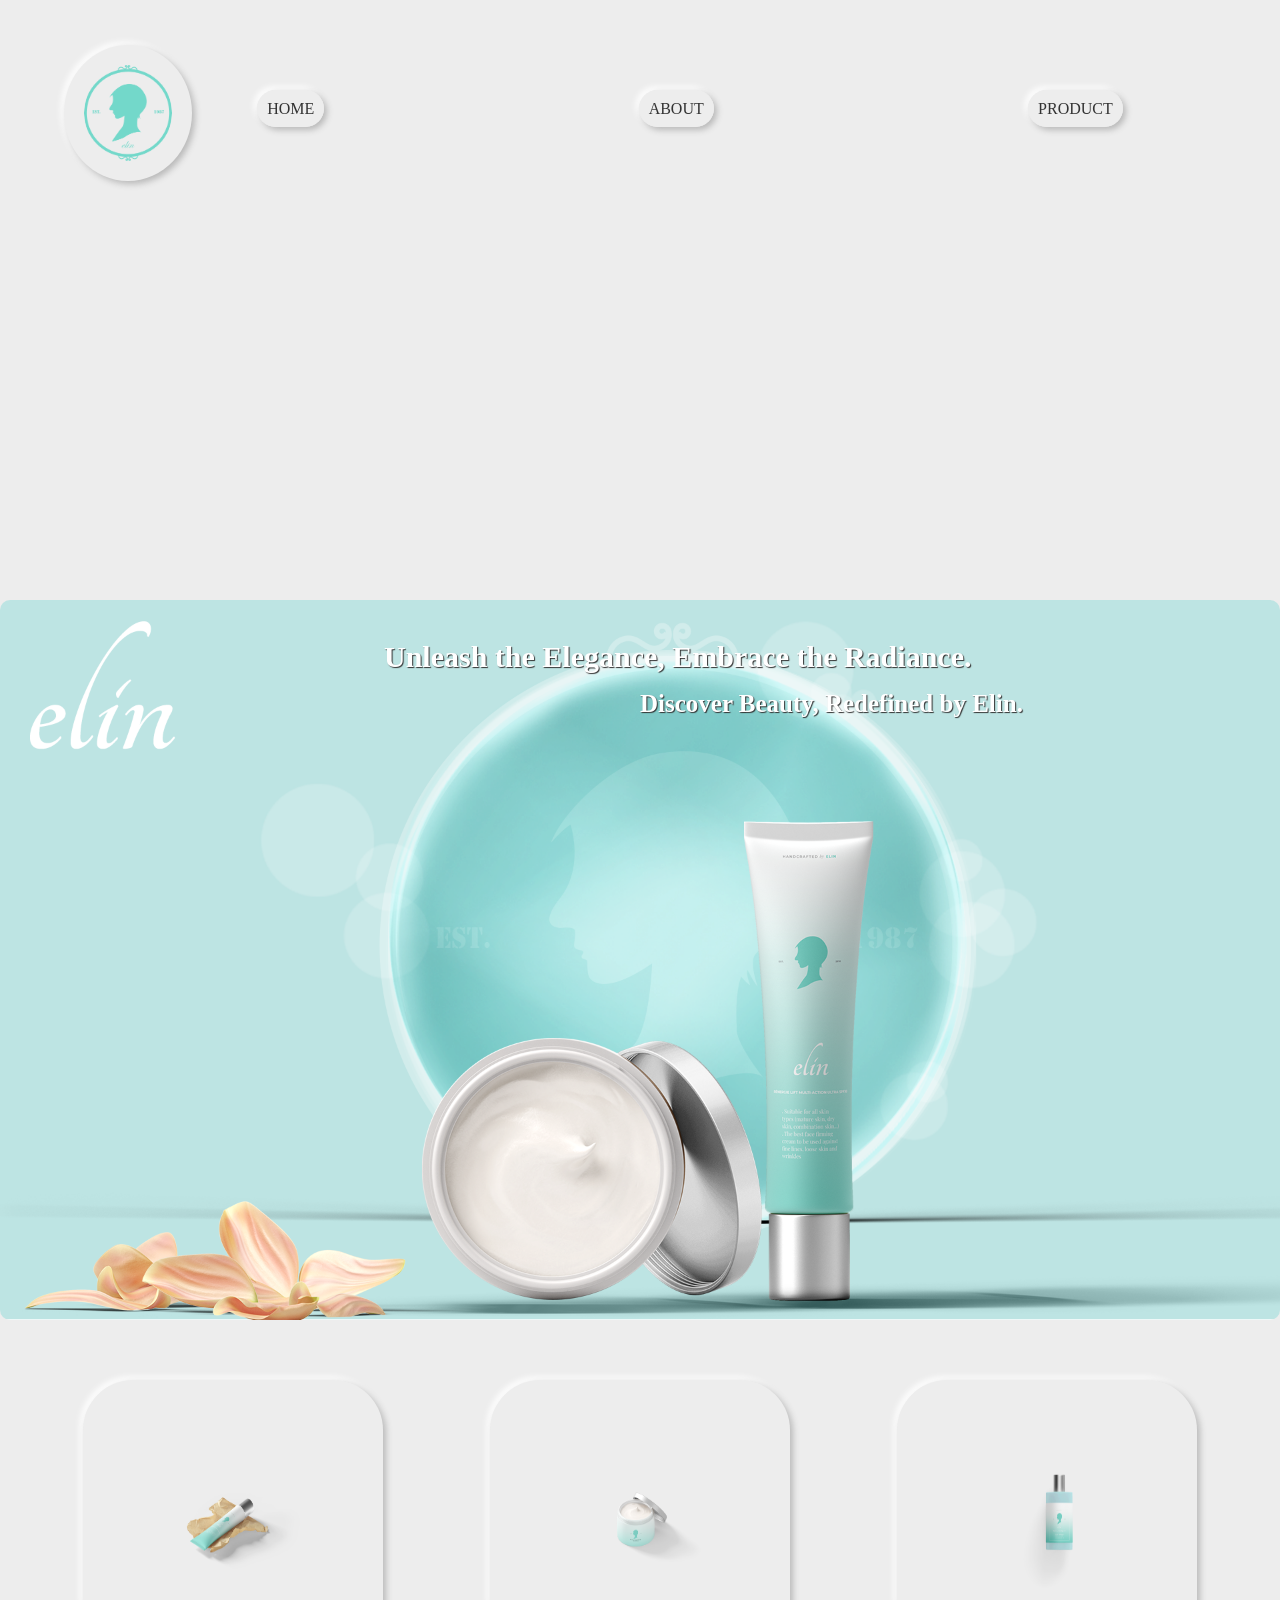
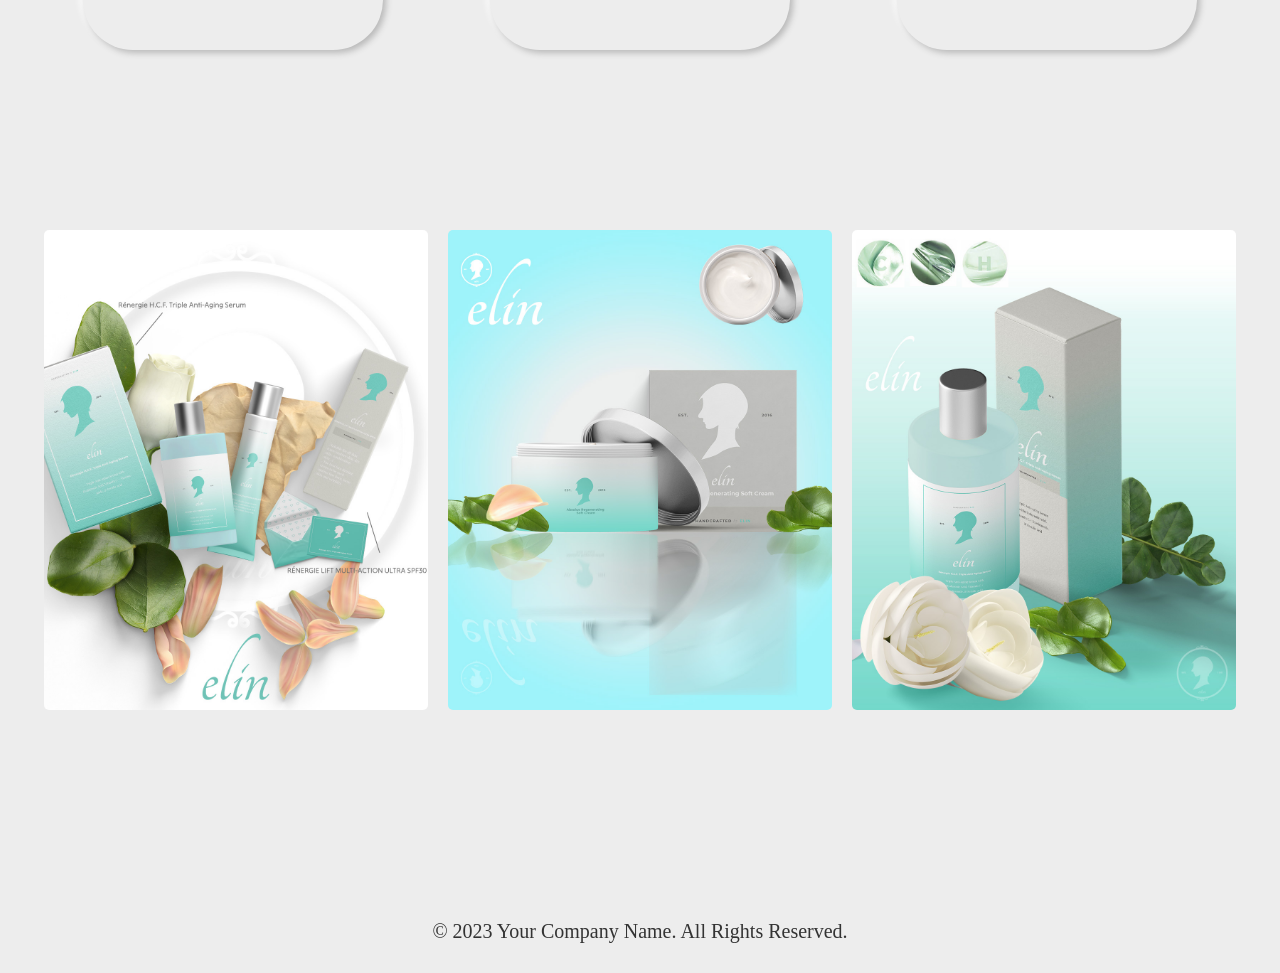
<file: elin.html>
<!DOCTYPE html>
<html lang="en">
<head>
    <meta charset="UTF-8">
    <meta name="viewport" content="width=device-width, initial-scale=1.0">
    <link rel="stylesheet" href="css/main.css">
    <link rel="stylesheet" href="css/grid.css">
    <title>elin</title>
</head>
<body>
    <header id="elin-header">
        <div>
            <img id="elin-logo" src="images/elin-logo.png" alt="">
        </div>
        <nav id="elin-nav">
                <ul>
                    <li><a href="index.html">HOME</a></li>
                    <li><a href="#about-bg">ABOUT</a></li>
                    <li><a href="#elin-products">PRODUCT</a></li>
                </ul>
        </nav>
    </header>

    <div id="about-bg">
        <h2 id="story-title">Unleash the Elegance, Embrace the Radiance. </h2>
        <h3 id="story">Discover Beauty, Redefined by Elin.</h3>
        <img id="about-back" src="images/elin-bg.png" alt="">
    </div>

    <div id="elin-products">
        <div class="elin-product">
            <div class="card">
                <div class="imgBx">
                    <img src="images/product1.png" alt="" width="300px" height="260px">
                </div>
                <div class="content">
                    <h2>Rejuvenate & Repair Serum</h2>
                    <P>Experience the magic of Elin's Rejuvenate & Repair Serum. Infused with potent antioxidants and nourishing botanicals, this serum is designed to visibly reduce signs of aging, enhance skin elasticity, and promote a radiant complexion.</P>
                </div>
            </div>

            <div class="card">
                <div class="imgBx">
                    <img src="images/product2.png" alt="" width="300px" height="260px">
                </div>
                <div class="content">
                    <h2>Hydra Essence Moisturizer</h2>
                    <P>Indulge your skin in the luxurious hydration of Elin's Hydra Essence Moisturizer. Lightweight and fast-absorbing, it leaves your skin feeling silky-smooth and perfectly moisturized. Unveil a dewy, luminous complexion with every application.</P>
                </div>
            </div>

            <div class="card">
                <div class="imgBx">
                    <img src="images/product3.png" alt="" width="300px" height="260px">
                </div>
                <div class="content">
                    <h2>Luminous Eye Elixir</h2>
                    <P>Awaken the brilliance in your eyes with Elin's Luminous Eye Elixir. Specially crafted to address the delicate eye area, this elixir reduces puffiness. Enriched with powerful peptides and soothing extracts, leaving them bright, youthful, and captivating.</P>
                </div>
            </div>
        </div>
    </div>

    <div id="elin-pics">
        <div id="pics">
            <img src="images/elin-pic3.jpg" alt="">
            <img src="images/elin-pic1.jpg" alt="">
            <img src="images/elin-pic2.jpg" alt="">
        </div>
    </div>

    <footer>© 2023 Your Company Name. All Rights Reserved.</footer>



</body>
</html>
</file>
<file: css/main.css>
#sidenav{background-color:#23969a;display:flex;flex-direction:column;position:relative;width:100%;flex-grow:1}#top{display:flex;flex-direction:column;align-items:center}#top img{border-radius:50%;width:40%;box-shadow:3px 3px 8px #1a7376,-3px -3px 6px #1a7376;margin-top:30px}#top h2{color:#fff;font-family:"Roboto Condensed",sans-serif;font-size:20px;margin-top:30px;padding:5px;border-radius:10px;text-align:center;box-shadow:6px 6px 12px #0e7a7e,-3px -3px 6px #2cb3b8}#top h3{color:#fff;font-family:"Roboto Condensed",sans-serif;font-size:18px;margin-top:20px;margin-bottom:20px;padding:5px;text-align:center}button{background-color:#23969a;width:5em;height:2.5em;border-radius:30em;font-size:15px;font-family:"Gill Sans","Gill Sans MT",Calibri,"Trebuchet MS",sans-serif;color:#fff;position:relative;border:1px;overflow:hidden;z-index:1;box-shadow:6px 6px 12px #1a7376,-3px -3px 6px #1a7376;transition:all .5s ease;margin-bottom:50px}#button:hover{background-color:#12c1d1;transition:.5s ease-in-out}#burger-con{top:10%;left:10%;display:none}#burger-con.slide-toggle{display:block}#main-nav{position:relative;top:2%;width:100%;display:flex;justify-content:center;align-items:center}#main-nav ul li a{display:block;padding:10px 10px 10px 10px;font-size:15px;font-family:"Roboto Condensed",sans-serif;text-align:center;color:#fff;opacity:90%}#main-nav ul li a:hover{color:#060606}#main-nav ul{list-style:none;padding:0;margin:0}#info{margin:0 auto;display:flex;list-style:none;align-items:center}#info img{width:30px;margin:15px}#info img:hover{opacity:50%}@media screen and (min-width: 376px)and (max-width: 767px){#top img{border-radius:50%;width:35%;box-shadow:6px 6px 12px #0e7a7e,-3px -3px 6px #2cb3b8;margin-top:100px}#sidenav{background-color:#23969a;display:flex;flex-direction:column;position:fixed;width:30%;height:100vh}#top h2{color:#fff;font-size:30px;margin-top:20px;text-align:center}#top h3{color:#fff;font-size:20px;margin-top:20px;text-align:center}#button{display:none}#burger-con{display:block}#main-nav ul li a{background-color:#23969a;width:7.5em;height:2.5em;border-radius:30em;font-size:18px;color:#fff;position:relative;border:1px;overflow:hidden;z-index:1;margin-bottom:15px;box-shadow:6px 6px 12px #0e7a7e,-3px -3px 6px #2cb3b8;transition:all .5s ease}#info{margin-top:30px}}@media screen and (min-width: 768px)and (max-width: 1200px){#top img{border-radius:50%;width:30%;box-shadow:6px 6px 12px #0e7a7e,-3px -3px 6px #2cb3b8;top:50%}#sidenav{flex-direction:column;position:fixed;width:30%;height:100vh}#main-nav{position:relative;top:2%;width:100%;justify-content:center;align-items:center}#main-nav ul li a{background-color:#23969a;width:7em;height:2em;border-radius:35em;font-size:25px;color:#fff;border:1px;overflow:hidden;z-index:1;box-shadow:6px 6px 12px #0e7a7e,-3px -3px 6px #2cb3b8;transition:all .5s ease;margin-bottom:20px}#top h2{color:#fff;font-family:"Roboto Condensed",sans-serif;font-size:18px;margin-top:40px;text-align:center}#top h3{color:#fff;font-family:"Roboto Condensed",sans-serif;font-size:15px;margin-top:10px;text-align:center}#button{display:none}#burger-con{display:block}#info{margin:0 auto;margin-top:20px}}@media screen and (min-width: 1200px){#sidenav{background-color:#23969a;flex-direction:column;position:fixed;width:30%;height:100vh;flex-grow:1}#top{flex-direction:column;align-items:center}#top img{border-radius:50%;width:40%;box-shadow:6px 6px 12px #0e7a7e,-3px -3px 6px #2cb3b8;margin-top:30px}#top h2{color:#fff;font-family:"Roboto Condensed",sans-serif;font-size:20px;margin-top:30px;padding:5px;border-radius:10px;text-align:center;box-shadow:6px 6px 12px #0e7a7e,-3px -3px 6px #2cb3b8}#top h3{color:#fff;font-family:"Roboto Condensed",sans-serif;font-size:18px;margin-top:20px;margin-bottom:20px;padding:5px;text-align:center}button{display:none}#burger-con{top:10%;left:10%;display:block}#main-nav{position:relative;top:2%;width:100%;display:flex;justify-content:center;align-items:center}#main-nav ul li a{background-color:#23969a;width:8em;height:2.5em;border-radius:35em;font-size:20px;color:#fff;border:1px;overflow:hidden;z-index:1;box-shadow:6px 6px 12px #0e7a7e,-3px -3px 6px #2cb3b8;transition:all .5s ease;margin-bottom:20px}#main-nav ul li a:hover{color:#060606}#main-nav ul{list-style:none;padding:0;margin:0}#info{margin:0 auto;display:flex;list-style:none;align-items:center;margin-top:20px}#info img{width:30px;margin:15px}#info img:hover{opacity:50%}}#contact{display:flex;justify-content:center;align-items:center}@media screen and (min-width: 376px){#content{margin-left:30%;padding:20px}.box{background-color:aqua;height:2000px}}#logo-animation{max-width:100%;margin-top:100px;background-size:cover;background-attachment:fixed}#icons{margin:30px;display:flex}#icons img{width:60px;margin:30px}#about h2{margin-top:30px;margin-bottom:30px;font-size:25px;font-family:"Noto Sans Georgian",sans-serif;background-color:#e9e9e9;width:7.5em;height:2em;border-radius:30em;padding-top:6px;color:#3b3b3b;text-align:center;box-shadow:4px 4px 10px silver,-4px -4px 10px #fff;-webkit-text-stroke:1px #9b9b9b;text-stroke:1px #6d6d6d}#about p{font-family:"Roboto Condensed",sans-serif;padding:20px}#about h3{font-family:"Noto Sans Georgian",sans-serif;text-align:center;font-size:20px;color:#3b3b3b;text-shadow:#fff 3px 3px 3px}#left-side{display:flex;flex-direction:column;width:50%;align-items:center}#right-side{display:flex;width:50%;flex-direction:column;align-items:center}@media screen and (min-width: 768px){#icons img{width:80px;margin:30px}}#portfolio h2{font-size:25px;padding-top:6px;font-family:"Noto Sans Georgian",sans-serif;background-color:#e9e9e9;width:7.5em;height:2em;border-radius:30em;color:#3b3b3b;text-align:center;box-shadow:4px 4px 10px silver,-4px -4px 10px #fff;-webkit-text-stroke:1px #9b9b9b;text-stroke:1px #6d6d6d}#pic-zoom{display:flex;flex-wrap:wrap;flex-direction:row;justify-items:center;margin:0 auto;width:80%;margin-top:30px}#pic-zoom img{border-radius:10px;margin-top:20px;margin-bottom:10px}#pic-zoom div{width:100%;margin-bottom:30px}#pic-zoom img:hover{opacity:70%}#pic1,#pic2,#pic3,#pic4,#pic5,#pic6{padding:10px;border-radius:30px;box-shadow:3px 3px 6px silver,-3px -3px 6px #fff;text-align:center}#pic-zoom a{font-size:20px;font-family:"Roboto Condensed",sans-serif;color:#3b3b3b}#pic-zoom a:hover{padding:5px;text-shadow:#3b3b3b 1px 1px 1px;color:#939393;transition:.3s ease-in-out}@media screen and (min-width: 375px)and (max-width: 767px){#pic-zoom div{width:calc(50% - 20px);margin-right:15px}#pic-zoom div #pic1-title{font-size:13px;font-family:"Roboto Condensed",sans-serif;color:#3b3b3b}}@media screen and (min-width: 768px){#pic-zoom{width:80%;margin:0 auto;margin-top:50px;align-items:center;justify-content:center;display:flex}#pic-zoom div{width:calc(33.33% - 20px);margin-right:20px}#pic1-title{font-size:15px;font-family:"Roboto Condensed",sans-serif;color:#3b3b3b}}.lightbox{display:none;position:fixed;top:0%;left:0;width:100%;height:100%;background-color:rgba(255,255,255,.8);z-index:999}.lightbox-content{display:block;max-width:90%;max-height:90%;position:absolute;top:50%;left:50%;transform:translate(-50%, -50%)}.close-lightbox{position:absolute;top:40%;right:10px;font-size:100px;color:#454545;cursor:pointer}.close-lightbox:hover{color:#999}#form-title{margin-top:20px;margin-bottom:30px;padding:5px}form{padding:20px;border-radius:8px;max-width:400px;width:100%;margin-top:50px;color:#3b3b3b;font-family:"Roboto Condensed",sans-serif;background-color:#ededed;display:flex;flex-direction:column;align-items:center;box-shadow:6px 6px 12px #d0d0d0,-6px -6px 12px #fff}label{display:block;margin-bottom:8px}input{width:100%;padding:8px;margin-bottom:16px;border:1px solid #ccc;border-radius:4px;box-sizing:border-box}textarea{width:calc(100% - 16px);padding:8px;margin-bottom:16px;border:1px solid #ccc;border-radius:4px;box-sizing:border-box;resize:vertical}#submit{background-color:#ededed;color:#3b3b3b;padding:10px 15px;border:none;border-radius:4px;cursor:pointer;box-shadow:3px 3px 6px #b8b8b8,-3px -3px 6px #fff}@media screen and (min-width: 375px){form{display:flex;flex-direction:column;align-items:center;width:100%;max-width:768px}textarea{width:100%}#submit{padding:10px 15px;border:none;border-radius:4px;cursor:pointer}}@media screen and (min-width: 1200px){#submit{display:block;padding:10px 15px;border:none;border-radius:4px;cursor:pointer}}#earbuds_body{background-color:#000}#earbuds_back-button{font-family:"Noto Sans Georgian",sans-serif;font-size:20px;color:#ededed;background-color:#000;text-align:center;border-radius:10px;padding-top:20px;box-shadow:-3px -3px 6px #282828,3px 3px 6px #282828}.animation_1{margin:20px auto}.animation_2{margin:50px auto}#hotSpots-pic{height:350px;background-color:#999;margin-left:20px;margin-right:20px;margin-top:10px;border-radius:10px}.box_x-ray{background-color:#999;margin-left:20px;margin-right:20px;margin-top:10px;border-radius:10px}#title{font-family:"Trebuchet MS","Lucida Sans Unicode","Lucida Grande","Lucida Sans",Arial,sans-serif;font-size:30px;color:#fff;margin-top:100px;text-shadow:3px 7px 7px #fff}#title:hover{font-family:"Trebuchet MS","Lucida Sans Unicode","Lucida Grande","Lucida Sans",Arial,sans-serif;font-size:30px;color:#525252;margin-top:100px;text-shadow:3px 7px 7px #5d5d5d}header{margin-top:30px}#earbuds_logo{margin-top:10px;width:60px}#earbuds_nav{display:flex;list-style:none}#earbuds_nav li a{color:#fff}#earbuds_nav li a:hover{color:#8f8f8f;transition:.3s ease-in-out}@media(max-width: 390px){#earbuds_nav li{margin-top:20px;margin-right:5px;font-family:"Segoe UI",Tahoma,Geneva,Verdana,sans-serif;font-size:10px}}@media(min-width: 391px)and (max-width: 768px){#earbuds_nav li{margin-top:20px;margin-right:15px;font-family:"Segoe UI",Tahoma,Geneva,Verdana,sans-serif;font-size:15px}}@media(min-width: 769px)and (max-width: 1200px){#earbuds_nav li{margin-top:20px;margin-right:20px;font-family:"Segoe UI",Tahoma,Geneva,Verdana,sans-serif;font-size:20px}}@media(min-width: 1200px){#earbuds_nav li{margin-top:20px;margin-right:20px;font-family:"Segoe UI",Tahoma,Geneva,Verdana,sans-serif;font-size:20px}}:root{--plyr-color-main: rgb(138,182,77);--plyr-control-icon-size: 15px;--plyr-control-radius: 20px;--plyr-font-family: "Helvetica Neue", Helvetica, sans-serif;--plyr-controls-spacing: 15px}#earbuds_video h2{color:#fff;font-family:"Times New Roman",Times,serif;font-size:40px;margin-bottom:30px}#earbuds_video h3{color:#fff;font-family:"Times New Roman",Times,serif;font-size:20px;margin-bottom:50px}#earbuds_video{margin-top:200px}@media screen and (min-width: 390px)and (max-width: 768px){#earbuds_video h2{font-size:60px}#earbuds_video h3{font-size:30px}}@media screen and (min-width: 769px)and (max-width: 1200px){#earbuds_video h2{font-size:80px}#earbuds_video h3{font-size:40px}}@media screen and (min-width: 1201px){#earbuds_video h2{font-size:100px}#earbuds_video h3{font-size:50px}}#text-box{font-family:Georgia,"Times New Roman",Times,serif;color:#fff;margin-bottom:50px;margin-top:50px}#text-box h2{font-size:30px;margin-bottom:80px}#text-box h3{font-size:20px;margin-bottom:10px}#text-box p{font-size:15px;margin-bottom:10px}#HP-title{color:#fff;margin-top:150px;margin-bottom:20px}model-viewer{width:auto;max-width:1200px;height:300px;background-color:#272727;margin:0 auto}.Hotspot{background:url(../images/hotspot.svg) center no-repeat;border:0px;width:45px;height:38px;display:none;transition:all 1s ease-in-out}.Hotspot:not([data-visible]){opacity:0;pointer-events:none}.HotspotAnnotation{visibility:hidden;background:#414141;border-radius:4px;box-shadow:0 2px 4px rgba(0,0,0,.25);color:rgba(255,255,255,.8);display:block;font-family:Futura,Helvetica Neue,sans-serif;font-size:10px;font-weight:700;left:calc(100% + 1em);max-width:300px;overflow-wrap:break-word;padding:.5em 1em;position:absolute;top:50%;width:max-content;text-align:left}.HotspotAnnotation p{color:#ebebeb;line-height:22px;font-weight:300}.HotspotAnnotation h2{font-size:18px;margin-bottom:5px}model-viewer::part(default-progress-bar){height:60px;background-color:#272727}#ar-button{background-image:url(../images/ar_icon.png);background-repeat:no-repeat;background-size:20px 20px;background-position:12px 50%;background-color:#fff;position:absolute;left:50%;transform:translateX(-50%);white-space:nowrap;bottom:16px;padding:0px 16px 0px 40px;font-family:Roboto Regular,Helvetica Neue,sans-serif;font-size:14px;color:#4285f4;height:36px;line-height:36px;border-radius:18px;border:1px solid #dadce0}#ar-button:active{background-color:#e8eaed}#ar-button:focus{outline:none}#ar-button:focus-visible{outline:1px solid #4285f4}@keyframes circle{from{transform:translateX(-50%) rotate(0deg) translateX(50px) rotate(0deg)}to{transform:translateX(-50%) rotate(360deg) translateX(50px) rotate(-360deg)}}@keyframes elongate{from{transform:translateX(100px)}to{transform:translateX(-100px)}}model-viewer>#ar-prompt{position:absolute;left:50%;bottom:60px;animation:elongate 2s infinite ease-in-out alternate;display:none}model-viewer[ar-status=session-started]>#ar-prompt{display:block}model-viewer>#ar-prompt>img{animation:circle 4s linear infinite}#HP-box{display:grid;grid-template-columns:repeat(12, 1fr)}@media screen and (max-width: 390px){#HP-box{grid-template-columns:1fr}.HotspotAnnotation{visibility:hidden;background:#414141;border-radius:4px;box-shadow:0 2px 4px rgba(0,0,0,.25);color:rgba(255,255,255,.8);display:block;font-family:Futura,Helvetica Neue,sans-serif;font-size:10px;font-weight:700;left:calc(100% + 1em);max-width:50px;overflow-wrap:break-word;padding:.5em 1em;position:absolute;top:50%;width:max-content;text-align:left}.HotspotAnnotation p{display:none;color:#ebebeb;line-height:22px;font-weight:300}.HotspotAnnotation h2{font-size:8px;margin-bottom:5px}model-viewer::part(default-progress-bar){height:60px;background-color:#272727}model-viewer{width:auto;max-width:1200px;height:350px;background-color:#272727;margin:0 auto}}@media screen and (min-width: 391px)and (max-width: 768px){#HP-box{grid-template-columns:1fr}model-viewer{width:auto;max-width:1200px;height:350px;background-color:#272727;margin:0 auto}.HotspotAnnotation{visibility:hidden;background:#414141;border-radius:4px;box-shadow:0 2px 4px rgba(0,0,0,.25);color:rgba(255,255,255,.8);display:block;font-family:Futura,Helvetica Neue,sans-serif;font-size:10px;font-weight:700;left:calc(100% + 1em);max-width:200px;overflow-wrap:break-word;padding:.5em 1em;position:absolute;top:50%;width:max-content;text-align:left}}@media screen and (min-width: 768px)and (max-width: 1200px){#text-box{font-family:Georgia,"Times New Roman",Times,serif;color:#6c6c6c}#text-box h3:hover{color:#fff}#text-box p:hover{color:#fff}#HP-box{grid-template-columns:1fr}#hotSpots-pic{grid-column:1/span 9;height:600px}#text-box{width:500px}model-viewer{width:auto;max-width:1200px;height:600px;background-color:#272727;margin:0 auto}}@media screen and (min-width: 1200px){#text-box{font-family:Georgia,"Times New Roman",Times,serif;color:#6c6c6c}#text-box h3:hover{color:#fff}#text-box p:hover{color:#fff}#hotSpots-pic{height:600px}#text-box{grid-column:5/-1}model-viewer{width:auto;max-width:1200px;height:600px;background-color:#272727;margin:0 auto}}.box_x-ray{background-color:#000}#outerShell{display:none}@media screen and (min-width: 768px){#mobile-table-view{display:none}#outerShell{display:block;max-width:1200px;border:solid 1px #666;border-radius:10px}#imageCon{position:relative;max-width:1200px;height:100vh}.slideImage{position:absolute;left:0;right:0;height:100%;border-radius:10px}.image-right{background:url(../images/earbuds_x-ray.jpg) no-repeat;background-size:auto}.image-left{background:url(../images/earbuds.jpg) no-repeat;background-size:auto;width:50%}.image-drag{background-color:#666;left:50%;width:4px;cursor:pointer}}.earbuds_pic{display:grid;grid-template-columns:1fr;grid-gap:20px;justify-items:center;padding:50px}img{border-radius:5px}.earbuds_pic img:hover{opacity:70%}.lightbox{display:none;position:fixed;top:0;left:0;width:100%;height:100%;background-color:rgba(255,255,255,.8);z-index:999}.lightbox-content{display:block;max-width:90%;max-height:90%;position:absolute;top:50%;left:50%;transform:translate(-50%, -50%)}.close-lightbox{position:absolute;top:25%;right:20px;font-size:100px;color:#454545;cursor:pointer}.close-lightbox:hover{color:#999}@media screen and (min-width: 786px)and (max-width: 1200px){.earbuds_pic{grid-template-columns:repeat(2, 1fr);grid-gap:20px;justify-items:center}.close-lightbox{position:absolute;top:15%;right:20px;font-size:100px;color:#454545;cursor:pointer}}@media screen and (min-width: 1201px){.earbuds_pic{grid-template-columns:repeat(3, 1fr);grid-gap:20px;justify-items:center}.close-lightbox{position:absolute;top:10%;right:20px;font-size:100px;color:#454545;cursor:pointer}}#explode-view{margin:10px;max-width:100%;background:url("../images/bg_firstview.jpg");background-size:100%;width:70vw}#first-view{max-width:100%;margin-top:30px;background:url("../images/bg_firstview.jpg");background-size:cover;background-attachment:fixed}#footer{margin-top:100px}#news-info h3{color:#6b6b6b;font-family:"Times New Roman",Times,serif;font-size:10px}#news-info ul li a{font-family:Verdana,Geneva,Tahoma,sans-serif;font-size:15px;color:#fff}#address{display:grid;place-items:center;text-align:center;margin-bottom:20px;margin-top:50px}#address h3{color:#6b6b6b;font-size:20px}#address p{color:#6b6b6b;font-size:10px}#socialmedia ul li{width:50px}body{background-color:#ededed;scroll-behavior:smooth}header{height:500px}#elin-logo{display:flex;position:fixed;top:5%;left:5%;width:10%;padding:20px;border-radius:50%;box-shadow:3px 3px 6px #b8b8b8,-3px -3px 6px #fff}#elin-nav{top:10%;right:5%}#elin-nav ul{list-style:none;margin:0;padding:0;display:flex;justify-content:space-around;margin-left:100px;margin-top:100px}#elin-nav a{text-decoration:none;color:#333;padding:10px;background-color:#ededed;box-shadow:3px 3px 6px #b8b8b8,-3px -3px 6px #fff;font-size:16px;border-radius:20px}#elin-nav a:hover{color:#fff;background-color:#333;transition:.5s ease-in-out}#about-bg{position:relative;display:flex;flex-direction:column;align-items:center;text-align:center}#about-bg img{width:100%;height:auto;border-radius:10px}#story-title{position:absolute;margin-top:40px;left:30%;text-shadow:1px 1px 1px #333;color:#fff;font-size:30px}#story{position:absolute;margin-top:90px;left:50%;text-shadow:1px 1px 1px #333;color:#fff;font-size:25px}.elin-product{position:absolute;width:100%;display:flex;justify-content:space-around;align-items:center;flex-wrap:wrap;padding:30px}.elin-product .card{position:relative;max-width:300px;height:270px;border-radius:50px;background-color:#ededed;margin:30px 10px;padding:20px 15px;display:flex;flex-direction:column;box-shadow:3px 3px 6px #b8b8b8,-3px -3px 6px #fff;transition:.3s ease-in-out}.elin-product .card:hover{height:450px}.elin-product .card .imBx{position:relative;width:360px;height:360px;top:-60px;left:20px;z-index:1;box-shadow:0 5px 20px rgba(0,0,0,.5)}.elin-product .card .imBx img{max-width:100%;max-height:100%;border-radius:4px}.elin-product .card .content{position:relative;padding:-140px;text-align:center;color:#000;visibility:hidden;opacity:0;transition:.3s ease-in-out}.elin-product .card:hover .content{visibility:visible;opacity:1;margin-top:20px;transition-delay:.3s}#elin-pics{display:flex;justify-content:center;align-items:center;flex-wrap:wrap;margin-top:500px}#pics{display:flex;justify-content:center;align-items:center}#pics img{max-width:30%;height:auto;margin:10px}footer{text-align:center;margin-top:200px;margin-bottom:30px;font-size:20px;color:#333}body{background-color:#ededed}header{text-align:center}header p{font-family:"Noto Sans Georgian",sans-serif;color:#3b3b3b;margin-bottom:30px}#pf_logo_title{display:inline-block;margin-top:150px;margin-bottom:150px;font-size:35px;padding:20px;color:#3b3b3b;font-family:"Noto Sans Georgian",sans-serif;background-color:#ededed;border-radius:15px;box-shadow:2px 2px 4px #898989,-3px -3px 4px #fff}#player-container{padding:20px;border-radius:15px;box-shadow:2px 2px 4px #898989,-3px -3px 4px #fff}#logo_back-button{text-align:center;margin-top:50px}#logo_back-button a{font-family:"Noto Sans Georgian",sans-serif;font-size:35px;background-color:#ededed;color:#3b3b3b;padding:20px;border-radius:20px;box-shadow:2px 2px 4px #898989,-3px -3px 4px #fff}#logo_back-button a:hover{color:#fff;border-radius:35%;margin:20px;background-color:#3b3b3b;transition:.3s ease-in-out}body{background-color:#ededed}header{text-align:center}header p{font-family:"Noto Sans Georgian",sans-serif;color:#3b3b3b;margin-bottom:30px}#pf_logo_title{display:inline-block;margin-top:150px;margin-bottom:150px;font-size:35px;padding:20px;color:#3b3b3b;font-family:"Noto Sans Georgian",sans-serif;background-color:#ededed;border-radius:15px;box-shadow:2px 2px 4px #898989,-3px -3px 4px #fff}#player-container{padding:20px;border-radius:15px;box-shadow:2px 2px 4px #898989,-3px -3px 4px #fff}#mg_back-button{text-align:center;margin-top:50px}#mg_back-button a{font-family:"Noto Sans Georgian",sans-serif;font-size:35px;background-color:#ededed;color:#3b3b3b;padding:20px;border-radius:20px;box-shadow:2px 2px 4px #898989,-3px -3px 4px #fff}#mg_back-button a:hover{color:#fff;border-radius:35%;margin:20px;background-color:#3b3b3b;transition:.3s ease-in-out}#demo_title{display:inline-block;margin-top:150px;margin-bottom:150px;font-size:35px;padding:20px;color:#3b3b3b;font-family:"Noto Sans Georgian",sans-serif;background-color:#ededed;border-radius:15px;box-shadow:2px 2px 4px #898989,-3px -3px 4px #fff}#demo_back-button{text-align:center;margin-top:50px}#demo_back-button a{font-family:"Noto Sans Georgian",sans-serif;font-size:35px;background-color:#ededed;color:#3b3b3b;padding:20px;border-radius:20px;box-shadow:2px 2px 4px #898989,-3px -3px 4px #fff}#demo_back-button a:hover{color:#fff;border-radius:35%;margin:20px;background-color:#3b3b3b;transition:.3s ease-in-out}/*# sourceMappingURL=main.css.map */
</file>
<file: css/grid.css>
/* Tailwind and Bootstrap use px for media queries, with foundation using em
for this library we will stick with pixels */

/* ---General rules - scales images, videos to size of container--- */
img, embed, object, video, picture {
  max-width: 100%; 
}

/* ---Change the way the box model works, tells the browser to account for any border and padding in the values you specify for an element's width and height.--- */

html {
  box-sizing: border-box; 
}

*, *::before, *::after {
  box-sizing: inherit; 
}

/* ---Mini CSS reset--- */

body, p, h1, h2, h3, h4, h5 {
   margin: 0px; 
   padding: 0px;
}

/* ---Utility Classes--- */

.hidden {
   display: none;
}

.box {
   background-color: powderblue;
   color: rgb(27, 27, 27);
   border-radius: 5px;
   padding: 20px;
   text-align: center;
   margin-top: 10px;
   margin-bottom:10px;
 }

/* ---Mobile Library Grid Styles--- */

/* Note if you are using a grid size of 1920, you need to change the value of 1200px to 1920px on line 50 and 57 */

.full-width-grid-con {
   /* set this container as a grid, with 3 columns
   the other grid will sit in the middle column, this allows for overlapping content */
   display: grid; 
	grid-template-columns: 1fr minmax(0, 1200px) 1fr;  
}

 .grid-con { 
   display: grid;
   grid-template-columns: repeat(4, minmax(0, 1fr));
   grid-column-gap: 30px;
   max-width: 1200px;
   margin: 0 auto;
   padding-left: 15px;
   padding-right: 15px;
}

/* A keyword indicating that the property contributes nothing to the grid item's placement, indicating auto-placement, an automatic span, or a default span of 1. */
.col-auto {grid-column: auto;}
.col-span-1	{grid-column: span 1 / span 1;}
.col-span-2	{grid-column: span 2 / span 2;}
.col-span-3	{grid-column: span 3 / span 3;}
.col-span-4	{grid-column: span 4 / span 4;}
.col-span-full {grid-column: 1 / -1;}

.col-start-1	{grid-column-start: 1;}
.col-start-2	{grid-column-start: 2;}
.col-start-3	{grid-column-start: 3;}
.col-start-4	{grid-column-start: 4;}
.col-start-auto {grid-column-start: auto;}

.col-end-1	{grid-column-end: 1;}
.col-end-2	{grid-column-end: 2;}
.col-end-3	{grid-column-end: 3;}
.col-end-4	{grid-column-end: 4;}
.col-end-5	{grid-column-end: 5;}
.col-end-auto	{grid-column-end: auto;}

/* ---Tablet Library Grid Styles--- */

@media screen and (min-width: 768px) { 
   
   .grid-con { 
      display: grid; 
      grid-template-columns: repeat(12, minmax(0, 1fr));
      grid-column-gap: 20px;
      padding-left: 16px;
      padding-right: 16px;
   }

   .m-col-auto {grid-column: auto;}
   .m-col-span-1	{grid-column: span 1 / span 1;}
   .m-col-span-2	{grid-column: span 2 / span 2;}
   .m-col-span-3	{grid-column: span 3 / span 3;}
   .m-col-span-4	{grid-column: span 4 / span 4;}
   .m-col-span-5	{grid-column: span 5 / span 5;}
   .m-col-span-6	{grid-column: span 6 / span 6;}
   .m-col-span-7	{grid-column: span 7 / span 7;}
   .m-col-span-8	{grid-column: span 8 / span 8;}
   .m-col-span-9	{grid-column: span 9 / span 9;}
   .m-col-span-10 {grid-column: span 10 / span 10;}
   .m-col-span-11 {grid-column: span 11 / span 11;}
   .m-col-span-12 {grid-column: span 12 / span 12;}
   .m-col-span-full {grid-column: 1 / -1;}

   .m-col-start-1	{grid-column-start: 1;}
   .m-col-start-2	{grid-column-start: 2;}
   .m-col-start-3	{grid-column-start: 3;}
   .m-col-start-4	{grid-column-start: 4;}
   .m-col-start-5	{grid-column-start: 5;}
   .m-col-start-6	{grid-column-start: 6;}
   .m-col-start-7	{grid-column-start: 7;}
   .m-col-start-8	{grid-column-start: 8;}
   .m-col-start-9	{grid-column-start: 9;}
   .m-col-start-10	{grid-column-start: 10;}
   .m-col-start-11	{grid-column-start: 11;}
   .m-col-start-12	{grid-column-start: 12;}
   .m-col-start-13	{grid-column-start: 13;}
   .m-col-start-auto {grid-column-start: auto;}

   .m-col-end-1	{grid-column-end: 1;}
   .m-col-end-2	{grid-column-end: 2;}
   .m-col-end-3	{grid-column-end: 3;}
   .m-col-end-4	{grid-column-end: 4;}
   .m-col-end-5	{grid-column-end: 5;}
   .m-col-end-6	{grid-column-end: 6;}
   .m-col-end-7	{grid-column-end: 7;}
   .m-col-end-8	{grid-column-end: 8;}
   .m-col-end-9	{grid-column-end: 9;}
   .m-col-end-10	{grid-column-end: 10;}
   .m-col-end-11	{grid-column-end: 11;}
   .m-col-end-12	{grid-column-end: 12;}
   .m-col-end-13	{grid-column-end: 13;}
   .m-col-end-auto	{grid-column-end: auto;}

}

/* ---Desktop Library Grid Styles--- */

@media screen and (min-width: 1200px) { 

   .grid-con { 
      display: grid; 
      grid-template-columns: repeat(12, minmax(0, 1fr));
      grid-column-gap: 30px;
      padding-left: 15px;
      padding-right: 15px;
   }

   .l-col-auto {grid-column: auto;}
   .l-col-span-1	{grid-column: span 1 / span 1;}
   .l-col-span-2	{grid-column: span 2 / span 2;}
   .l-col-span-3	{grid-column: span 3 / span 3;}
   .l-col-span-4	{grid-column: span 4 / span 4;}
   .l-col-span-5	{grid-column: span 5 / span 5;}
   .l-col-span-6	{grid-column: span 6 / span 6;}
   .l-col-span-7	{grid-column: span 7 / span 7;}
   .l-col-span-8	{grid-column: span 8 / span 8;}
   .l-col-span-9	{grid-column: span 9 / span 9;}
   .l-col-span-10 {grid-column: span 10 / span 10;}
   .l-col-span-11 {grid-column: span 11 / span 11;}
   .l-col-span-12 {grid-column: span 12 / span 12;}
   .l-col-span-full {grid-column: 1 / -1;}

   .l-col-start-1	{grid-column-start: 1;}
   .l-col-start-2	{grid-column-start: 2;}
   .l-col-start-3	{grid-column-start: 3;}
   .l-col-start-4	{grid-column-start: 4;}
   .l-col-start-5	{grid-column-start: 5;}
   .l-col-start-6	{grid-column-start: 6;}
   .l-col-start-7	{grid-column-start: 7;}
   .l-col-start-8	{grid-column-start: 8;}
   .l-col-start-9	{grid-column-start: 9;}
   .l-col-start-10	{grid-column-start: 10;}
   .l-col-start-11	{grid-column-start: 11;}
   .l-col-start-12	{grid-column-start: 12;}
   .l-col-start-13	{grid-column-start: 13;}
   .l-col-start-auto {grid-column-start: auto;}

   .l-col-end-1	{grid-column-end: 1;}
   .l-col-end-2	{grid-column-end: 2;}
   .l-col-end-3	{grid-column-end: 3;}
   .l-col-end-4	{grid-column-end: 4;}
   .l-col-end-5	{grid-column-end: 5;}
   .l-col-end-6	{grid-column-end: 6;}
   .l-col-end-7	{grid-column-end: 7;}
   .l-col-end-8	{grid-column-end: 8;}
   .l-col-end-9	{grid-column-end: 9;}
   .l-col-end-10	{grid-column-end: 10;}
   .l-col-end-11	{grid-column-end: 11;}
   .l-col-end-12	{grid-column-end: 12;}
   .l-col-end-13	{grid-column-end: 13;}
   .l-col-end-auto	{grid-column-end: auto;}
}

/* ---X-Large Desktop Library Grid Styles--- */

@media screen and (min-width: 1920px) { 

   .grid-con { 
      display: grid; 
      grid-template-columns: repeat(12, minmax(0, 1fr));
      grid-column-gap: 34px;
      padding-left: 17px;
      padding-right: 17px;
   }

   .xl-col-auto {grid-column: auto;}
   .xl-col-span-1	{grid-column: span 1 / span 1;}
   .xl-col-span-2	{grid-column: span 2 / span 2;}
   .xl-col-span-3	{grid-column: span 3 / span 3;}
   .xl-col-span-4	{grid-column: span 4 / span 4;}
   .xl-col-span-5	{grid-column: span 5 / span 5;}
   .xl-col-span-6	{grid-column: span 6 / span 6;}
   .xl-col-span-7	{grid-column: span 7 / span 7;}
   .xl-col-span-8	{grid-column: span 8 / span 8;}
   .xl-col-span-9	{grid-column: span 9 / span 9;}
   .xl-col-span-10 {grid-column: span 10 / span 10;}
   .xl-col-span-11 {grid-column: span 11 / span 11;}
   .xl-col-span-12 {grid-column: span 12 / span 12;}
   .xl-col-span-full {grid-column: 1 / -1;}

   .xl-col-start-1	{grid-column-start: 1;}
   .xl-col-start-2	{grid-column-start: 2;}
   .xl-col-start-3	{grid-column-start: 3;}
   .xl-col-start-4	{grid-column-start: 4;}
   .xl-col-start-5	{grid-column-start: 5;}
   .xl-col-start-6	{grid-column-start: 6;}
   .xl-col-start-7	{grid-column-start: 7;}
   .xl-col-start-8	{grid-column-start: 8;}
   .xl-col-start-9	{grid-column-start: 9;}
   .xl-col-start-10	{grid-column-start: 10;}
   .xl-col-start-11	{grid-column-start: 11;}
   .xl-col-start-12	{grid-column-start: 12;}
   .xl-col-start-13	{grid-column-start: 13;}
   .xl-col-start-auto {grid-column-start: auto;}

   .xl-col-end-1	{grid-column-end: 1;}
   .xl-col-end-2	{grid-column-end: 2;}
   .xl-col-end-3	{grid-column-end: 3;}
   .xl-col-end-4	{grid-column-end: 4;}
   .xl-col-end-5	{grid-column-end: 5;}
   .xl-col-end-6	{grid-column-end: 6;}
   .xl-col-end-7	{grid-column-end: 7;}
   .xl-col-end-8	{grid-column-end: 8;}
   .xl-col-end-9	{grid-column-end: 9;}
   .xl-col-end-10	{grid-column-end: 10;}
   .xl-col-end-11	{grid-column-end: 11;}
   .xl-col-end-12	{grid-column-end: 12;}
   .xl-col-end-13	{grid-column-end: 13;}
   .xl-col-end-auto	{grid-column-end: auto;}
}
</file>
